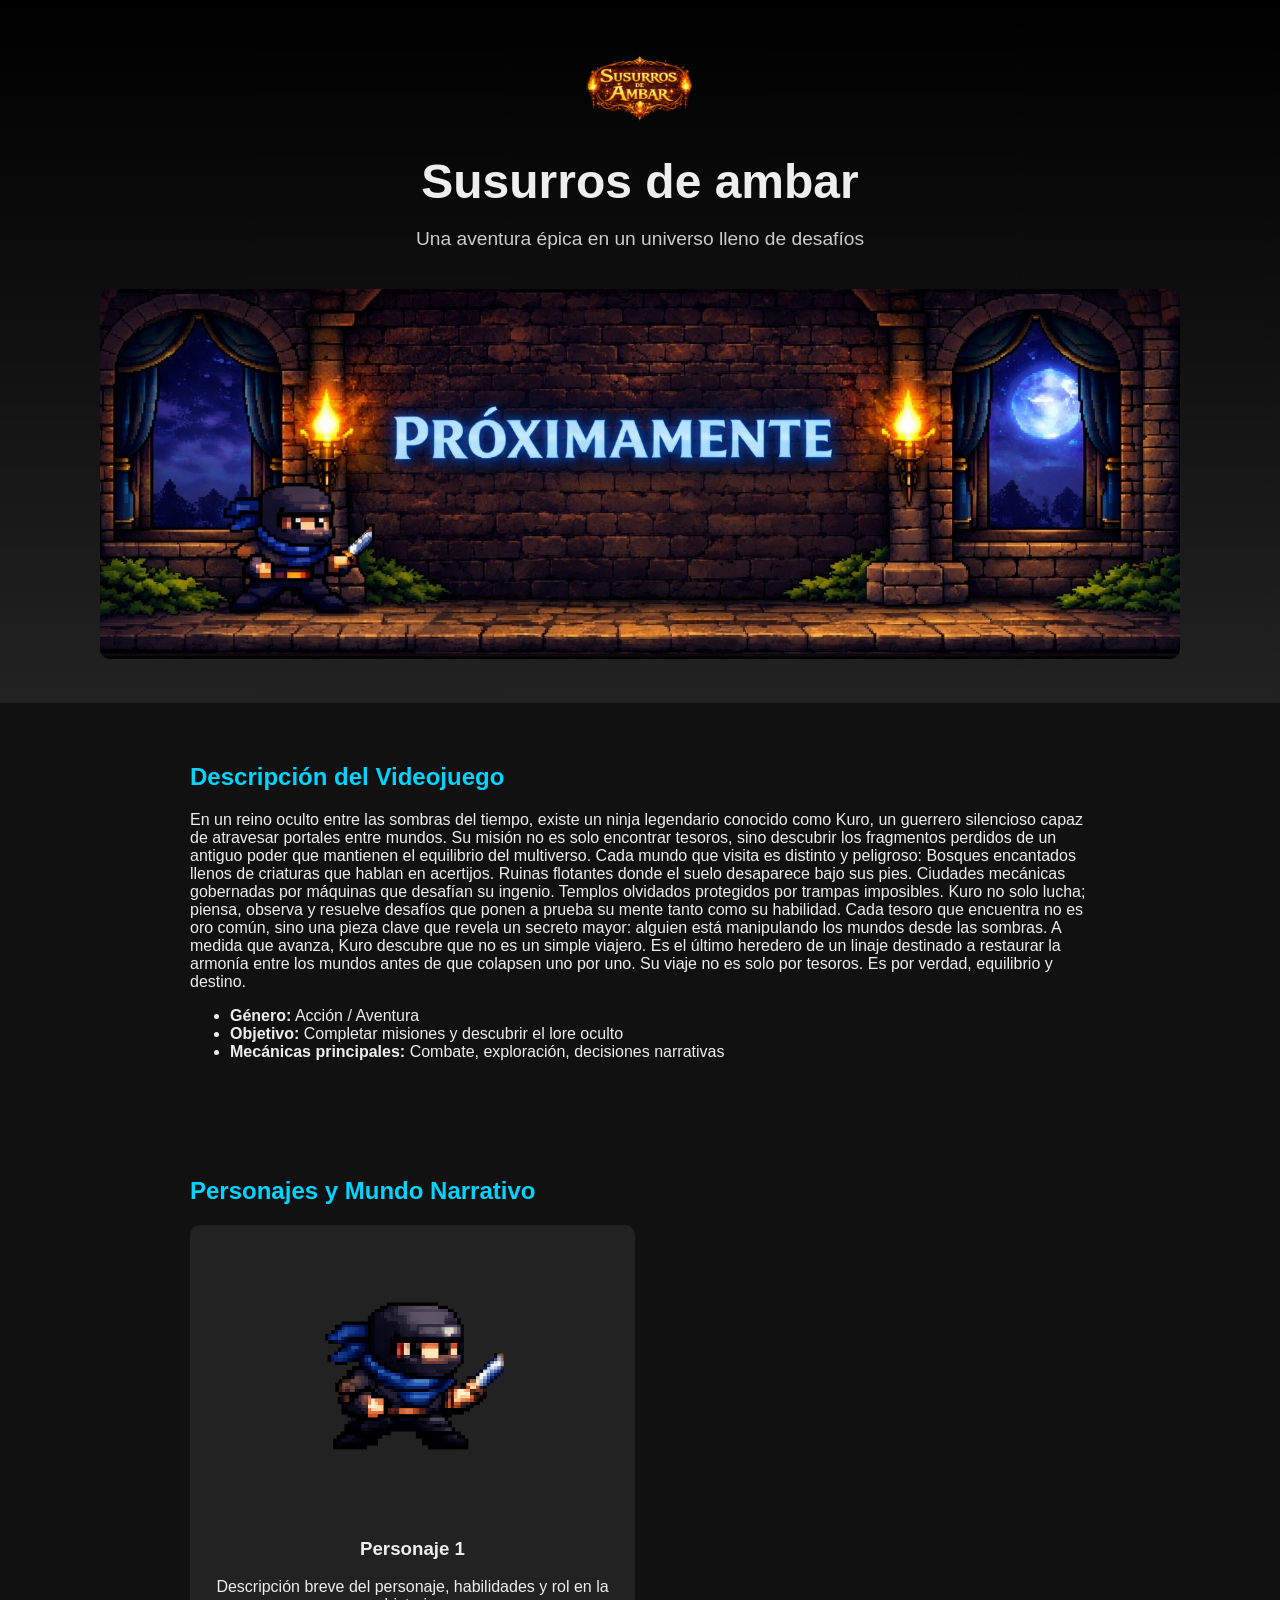
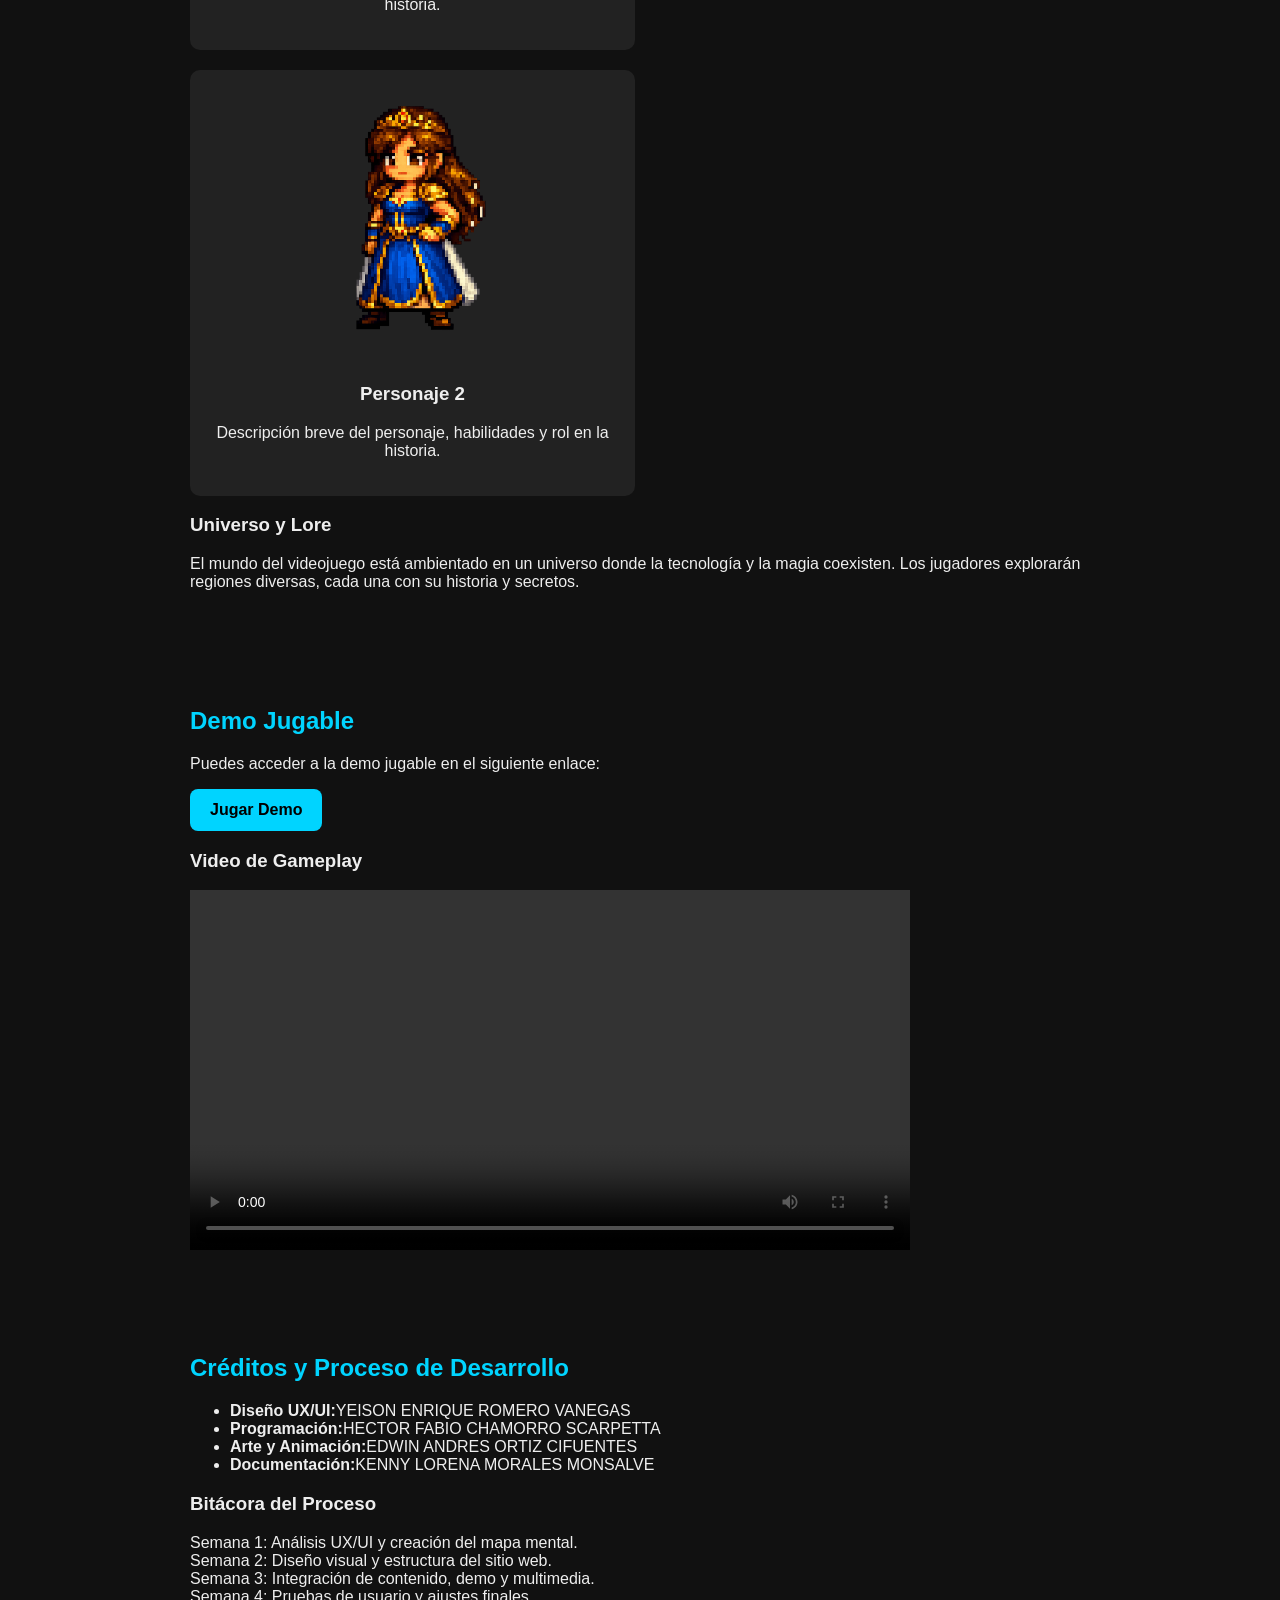
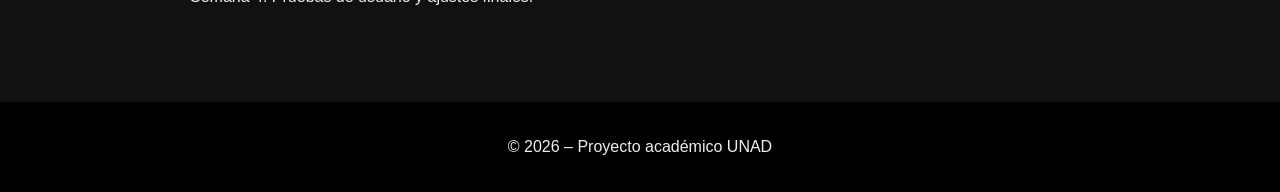
<file: index.html>
<!DOCTYPE html>
<html lang="es">
<head>
    <meta charset="UTF-8">
    <meta name="viewport" content="width=device-width, initial-scale=1.0">
    <title>Susurros de ambar</title>
    <link rel="stylesheet" href="style.css">
</head>

<body>

    <!-- PORTADA -->
    <header class="hero">
        <img src="img/logo.png" alt="Logo del videojuego" class="logo">
        <h1 class="titulo">Susurros de ambar</h1>
        <p class="subtitulo">Una aventura épica en un universo lleno de desafíos</p>
        <img src="img/banner.jpg" class="banner" alt="Arte promocional">
    </header>

    <!-- DESCRIPCIÓN -->
    <section id="descripcion" class="seccion">
        <h2>Descripción del Videojuego</h2>
        <p>
            En un reino oculto entre las sombras del tiempo, existe un ninja legendario conocido como Kuro, un guerrero silencioso capaz de atravesar portales entre mundos. Su misión no es solo encontrar tesoros, sino descubrir los fragmentos perdidos de un antiguo poder que mantienen el equilibrio del multiverso.

Cada mundo que visita es distinto y peligroso:

Bosques encantados llenos de criaturas que hablan en acertijos.

Ruinas flotantes donde el suelo desaparece bajo sus pies.

Ciudades mecánicas gobernadas por máquinas que desafían su ingenio.

Templos olvidados protegidos por trampas imposibles.

Kuro no solo lucha; piensa, observa y resuelve desafíos que ponen a prueba su mente tanto como su habilidad. Cada tesoro que encuentra no es oro común, sino una pieza clave que revela un secreto mayor: alguien está manipulando los mundos desde las sombras.

A medida que avanza, Kuro descubre que no es un simple viajero. Es el último heredero de un linaje destinado a restaurar la armonía entre los mundos antes de que colapsen uno por uno.

Su viaje no es solo por tesoros.
Es por verdad, equilibrio y destino.
        </p>

        <ul>
            <li><strong>Género:</strong> Acción / Aventura</li>
            <li><strong>Objetivo:</strong> Completar misiones y descubrir el lore oculto</li>
            <li><strong>Mecánicas principales:</strong> Combate, exploración, decisiones narrativas</li>
        </ul>
    </section>

    <!-- PERSONAJES -->
    <section id="personajes" class="seccion">
        <h2>Personajes y Mundo Narrativo</h2>

        <div class="personajes-grid">

            <div class="personaje">
                <img src="img/personaje1.png" alt="Personaje 1">
                <h3>Personaje 1</h3>
                <p>Descripción breve del personaje, habilidades y rol en la historia.</p>
            </div>

            <div class="personaje">
                <img src="img/personaje2.png" alt="Personaje 2">
                <h3>Personaje 2</h3>
                <p>Descripción breve del personaje, habilidades y rol en la historia.</p>
            </div>

        </div>

        <h3>Universo y Lore</h3>
        <p>
            El mundo del videojuego está ambientado en un universo donde la tecnología y la magia 
            coexisten. Los jugadores explorarán regiones diversas, cada una con su historia y secretos.
        </p>
    </section>

    <!-- DEMO -->
    <section id="demo" class="seccion">
        <h2>Demo Jugable</h2>
        <p>Puedes acceder a la demo jugable en el siguiente enlace:</p>

        <a href="https://gd.games/games/de9a5951-7ffe-41ee-9be4-c8b3be152f60" target="_blank" class="boton">Jugar Demo</a>

        <h3>Video de Gameplay</h3>
        <video controls width="80%">
            <source src="gameplay.mp4" type="video/mp4">
            Tu navegador no soporta video.
        </video>
    </section>

    <!-- CRÉDITOS -->
    <section id="creditos" class="seccion">
        <h2>Créditos y Proceso de Desarrollo</h2>

        <ul>
            <li><strong>Diseño UX/UI:</strong>YEISON ENRIQUE ROMERO VANEGAS</li>
            <li><strong>Programación:</strong>HECTOR FABIO CHAMORRO SCARPETTA</li>
            <li><strong>Arte y Animación:</strong>EDWIN ANDRES ORTIZ CIFUENTES</li>
            <li><strong>Documentación:</strong>KENNY LORENA MORALES MONSALVE</li>
        </ul>

        <h3>Bitácora del Proceso</h3>
        <p>
            Semana 1: Análisis UX/UI y creación del mapa mental.<br>
            Semana 2: Diseño visual y estructura del sitio web.<br>
            Semana 3: Integración de contenido, demo y multimedia.<br>
            Semana 4: Pruebas de usuario y ajustes finales.
        </p>
    </section>

    <footer>
        <p>© 2026 – Proyecto académico UNAD</p>
    </footer>

</body>
</html>
</file>
<file: style.css>
body {
    margin: 0;
    font-family: Arial, sans-serif;
    background: #111;
    color: #eee;
}

.hero {
    text-align: center;
    padding: 40px;
    background: linear-gradient(#000, #222);
}

.logo {
    width: 150px;
}

.titulo {
    font-size: 3rem;
    margin: 10px 0;
}

.subtitulo {
    font-size: 1.2rem;
    color: #ccc;
}

.banner {
    width: 90%;
    margin-top: 20px;
    border-radius: 10px;
}

.seccion {
    padding: 40px;
    max-width: 900px;
    margin: auto;
}

h2 {
    color: #00d4ff;
}

.personajes-grid {
    display: flex;
    gap: 20px;
    flex-wrap: wrap;
}

.personaje {
    width: 45%;
    background: #222;
    padding: 20px;
    border-radius: 10px;
    text-align: center;
}

.personaje img {
    width: 100%;
    border-radius: 10px;
}

.boton {
    display: inline-block;
    padding: 12px 20px;
    background: #00d4ff;
    color: #000;
    text-decoration: none;
    border-radius: 8px;
    font-weight: bold;
}

footer {
    text-align: center;
    padding: 20px;
    background: #000;
    margin-top: 40px;
}
</file>
